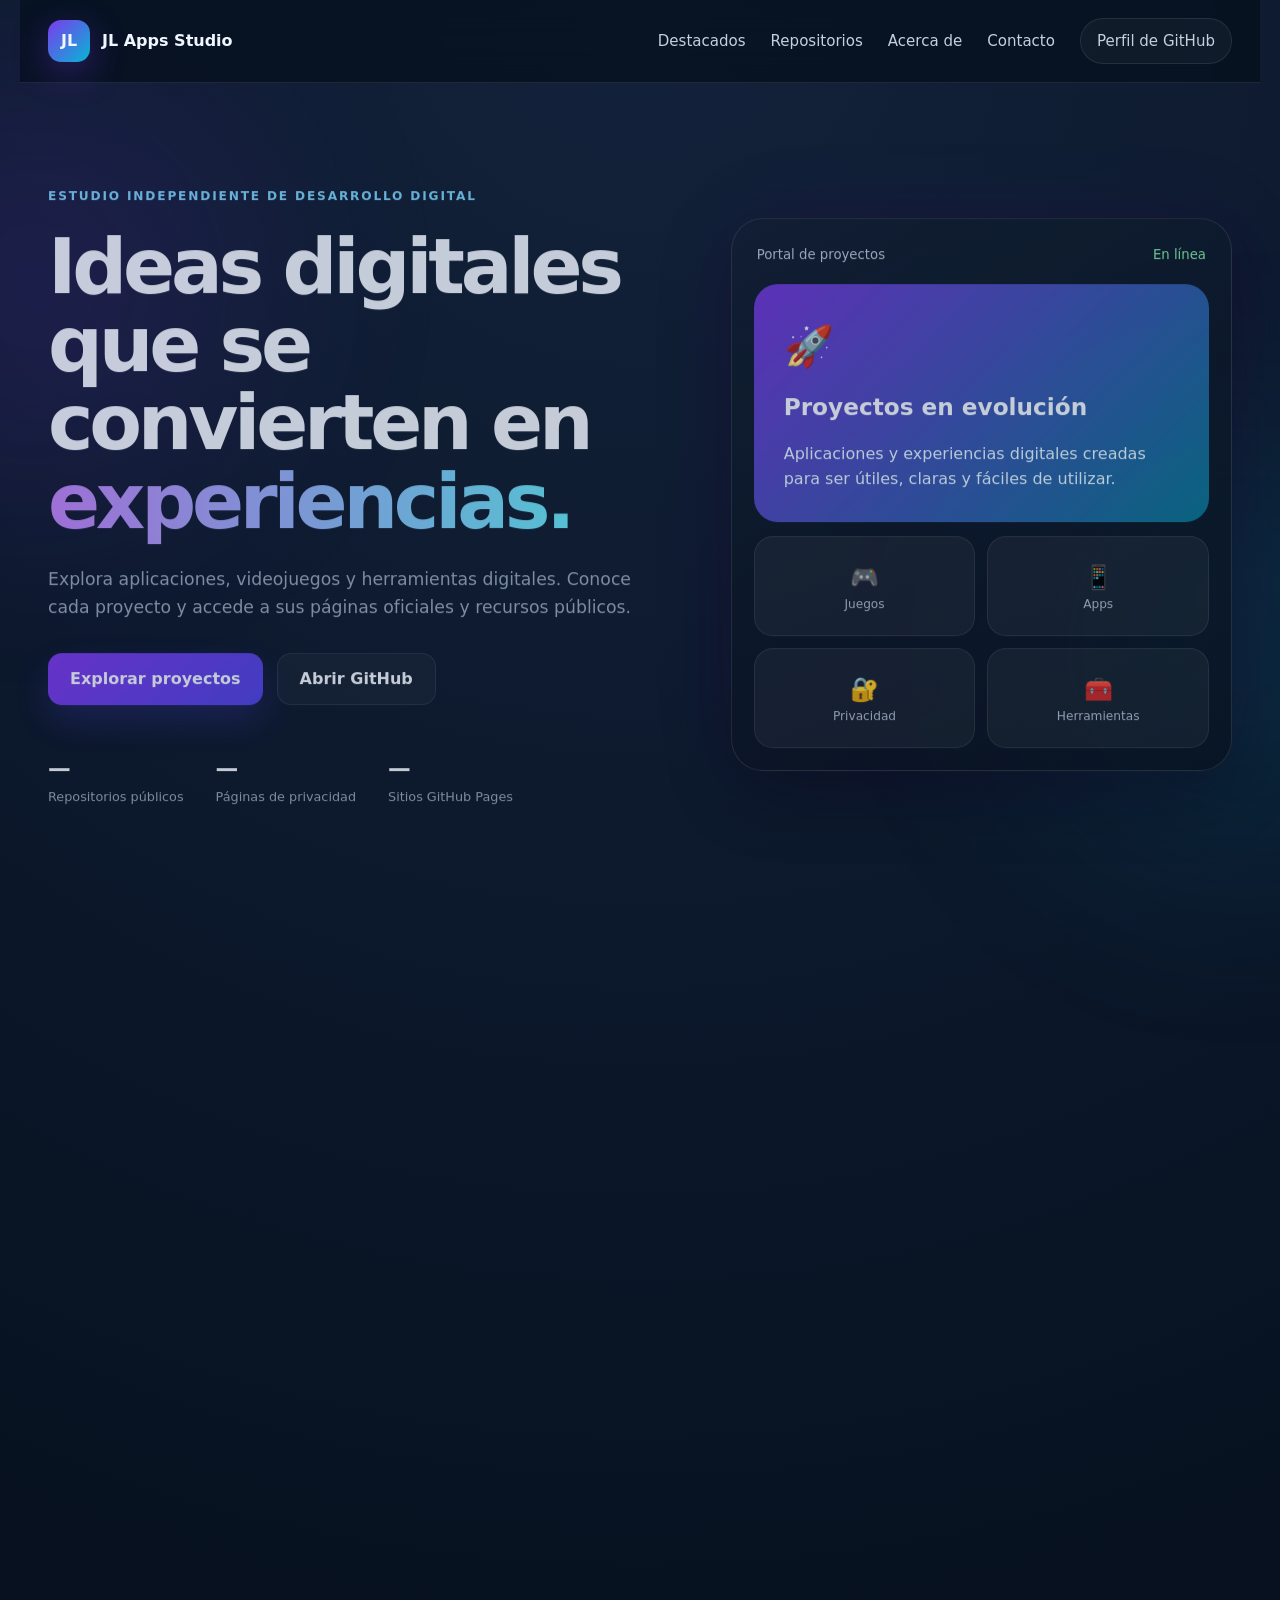
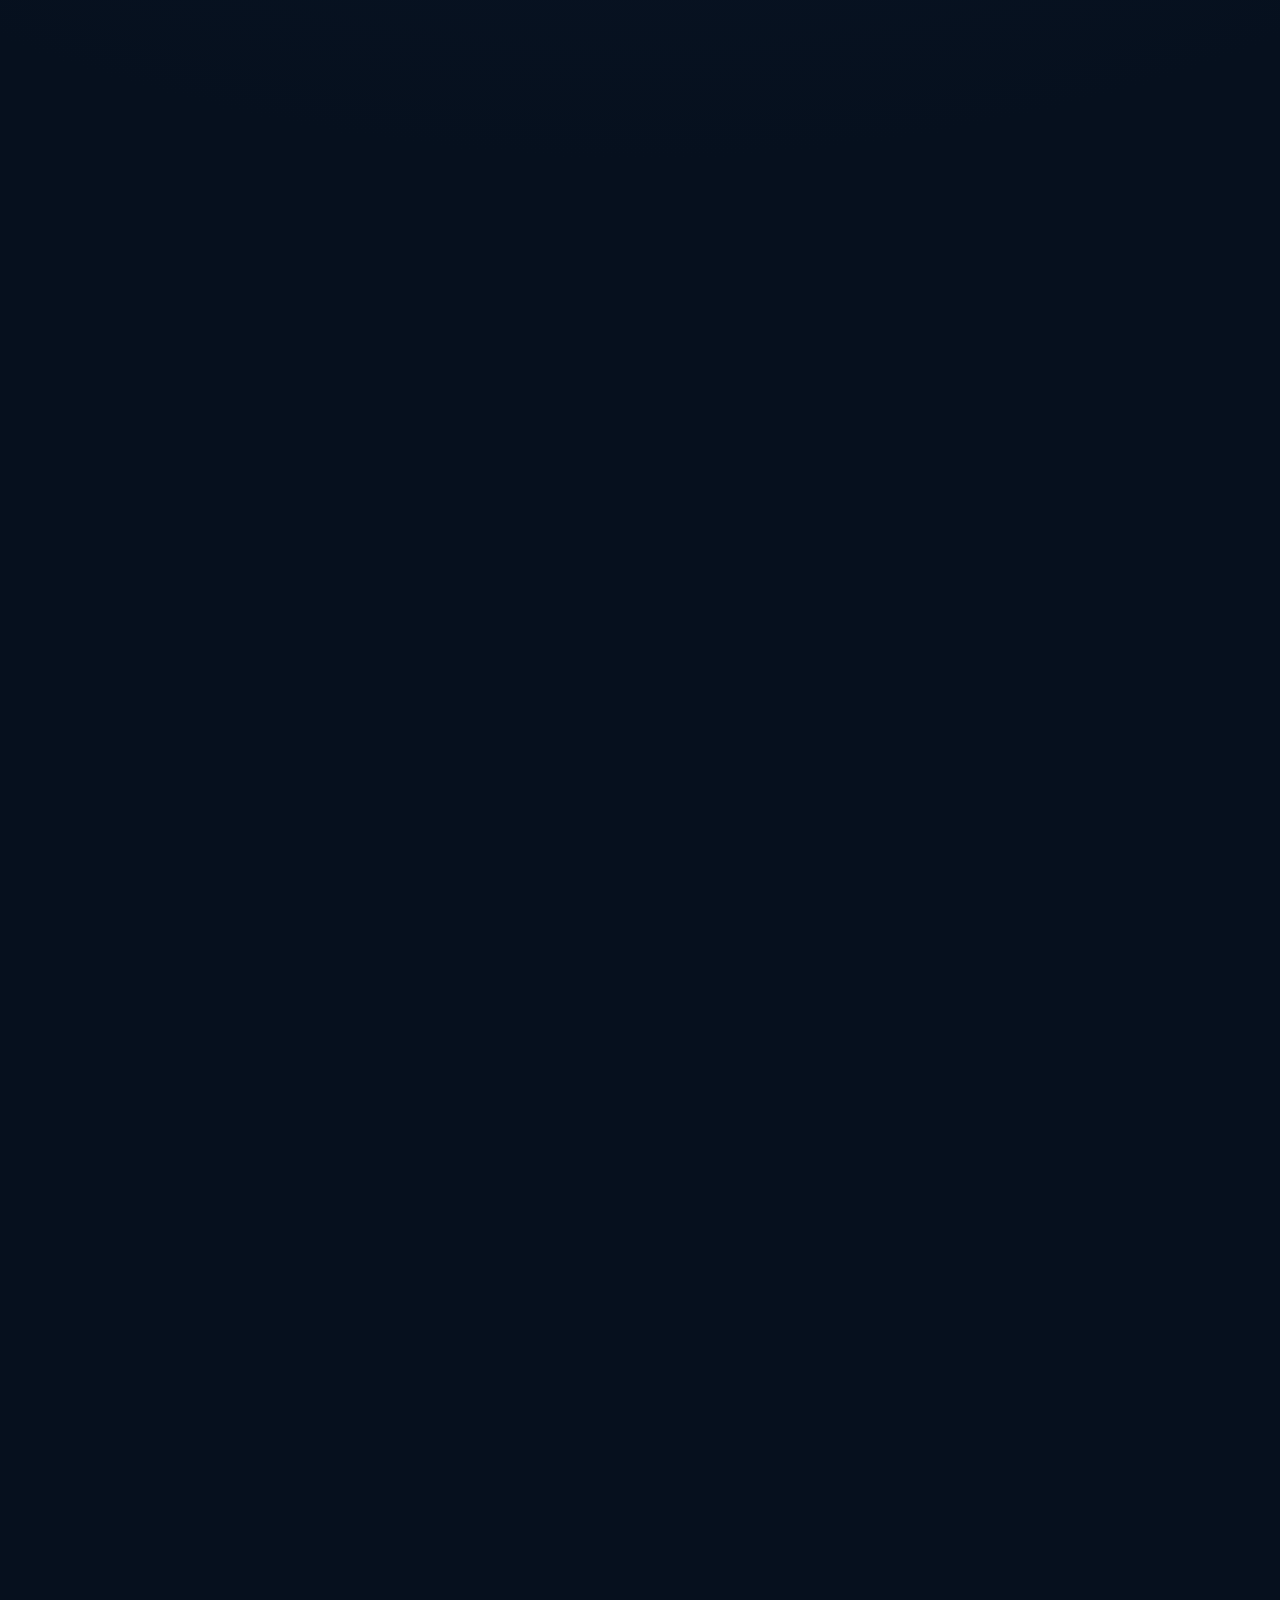
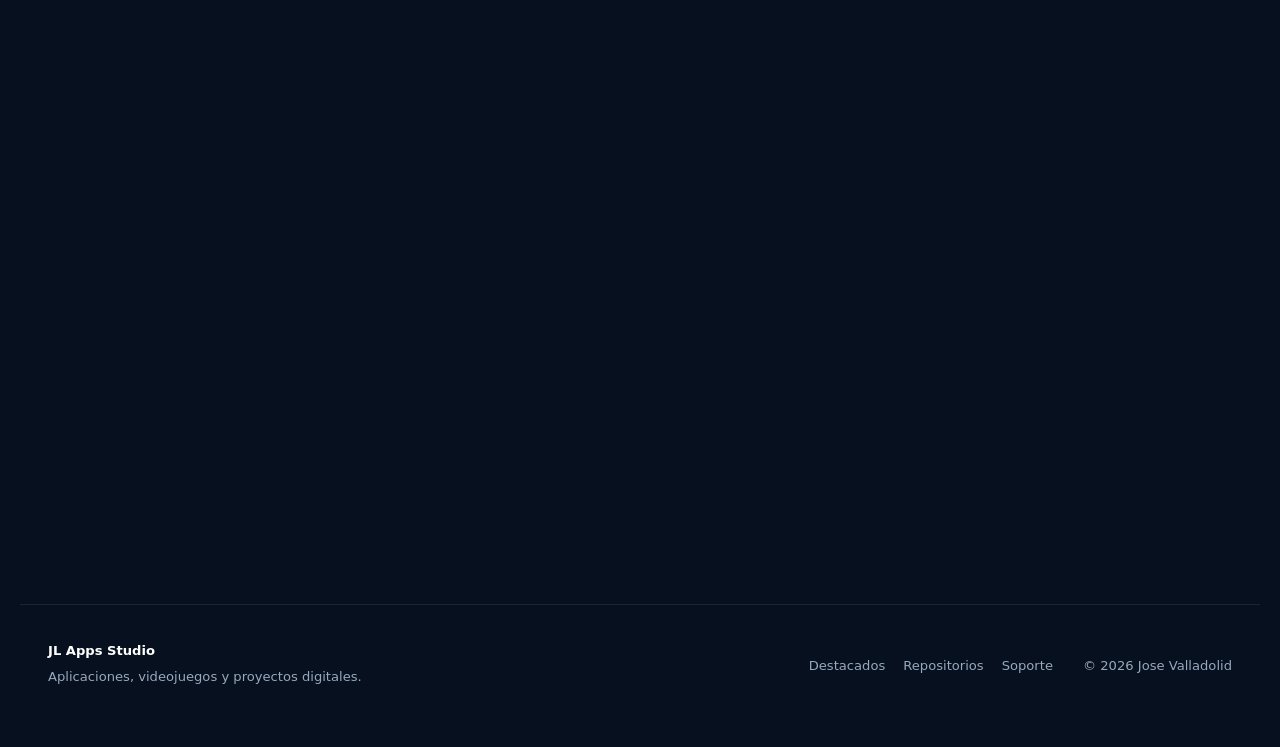
<file: index.html>
<!doctype html>
<html lang="es">
<head>
  <meta charset="utf-8">
  <meta name="viewport" content="width=device-width, initial-scale=1">
  <meta name="description" content="JL Apps Studio: aplicaciones Android, videojuegos y proyectos digitales. Explora proyectos, soporte y repositorios públicos.">
  <meta name="theme-color" content="#07101f">
  <meta name="referrer" content="no-referrer">
  <meta http-equiv="Content-Security-Policy" content="default-src 'self'; base-uri 'self'; object-src 'none'; frame-src 'none'; script-src 'self'; style-src 'self'; img-src 'self' data:; font-src 'self'; media-src 'self'; connect-src 'self' https://api.github.com; form-action 'none'; upgrade-insecure-requests">
  <title>JL Apps Studio | Portal de proyectos</title>
  <link rel="stylesheet" href="assets/styles.css">
</head>
<body>
  <div class="ambient ambient-one"></div>
  <div class="ambient ambient-two"></div>

  <header class="site-header">
    <a class="brand" href="#inicio" aria-label="Ir al inicio">
      <span class="brand-mark">JL</span>
      <span id="brandName">JL Apps Studio</span>
    </a>
    <button class="menu-toggle" id="menuToggle" aria-expanded="false" aria-controls="mainNav" aria-label="Abrir menú">☰</button>
    <nav class="main-nav" id="mainNav">
      <a href="#destacados">Destacados</a>
      <a href="#repositorios">Repositorios</a>
      <a href="#acerca">Acerca de</a>
      <a href="#contacto">Contacto</a>
      <a class="nav-cta" id="githubNav" href="#" target="_blank" rel="noopener noreferrer">Perfil de GitHub</a>
    </nav>
  </header>

  <main>
    <section class="hero section" id="inicio">
      <div class="hero-copy reveal">
        <span class="eyebrow">Estudio independiente de desarrollo digital</span>
        <h1>Ideas digitales que se convierten en <span>experiencias.</span></h1>
        <p id="heroDescription">Explora aplicaciones, videojuegos y herramientas digitales. Conoce cada proyecto y accede a sus páginas oficiales y recursos públicos.</p>
        <div class="hero-actions">
          <a class="button primary" href="#destacados">Explorar proyectos</a>
          <a class="button secondary" id="githubHero" href="#" target="_blank" rel="noopener noreferrer">Abrir GitHub</a>
        </div>
        <div class="metrics" id="metrics" aria-live="polite"></div>
      </div>

      <aside class="portal-preview reveal" aria-label="Resumen del portal">
        <div class="preview-header"><span>Portal de proyectos</span><span class="online-dot">En línea</span></div>
        <div class="preview-main">
          <div class="preview-icon">🚀</div>
          <strong>Proyectos en evolución</strong>
          <p>Aplicaciones y experiencias digitales creadas para ser útiles, claras y fáciles de utilizar.</p>
        </div>
        <div class="preview-grid">
          <div><strong>🎮</strong><span>Juegos</span></div>
          <div><strong>📱</strong><span>Apps</span></div>
          <div><strong>🔐</strong><span>Privacidad</span></div>
          <div><strong>🧰</strong><span>Herramientas</span></div>
        </div>
      </aside>
    </section>

    <section class="section" id="destacados">
      <div class="section-heading reveal">
        <span class="eyebrow">Selección principal</span>
        <h2>Proyectos destacados</h2>
        <p>Conoce una selección de aplicaciones y experiencias digitales. Consulta sus características y visita sus páginas oficiales.</p>
      </div>
      <div class="featured-grid" id="featuredGrid"></div>
    </section>

    <section class="section repositories-section" id="repositorios">
      <div class="section-heading reveal">
        <span class="eyebrow">Actividad pública</span>
        <h2>Proyectos y código público</h2>
        <p>Consulta los repositorios públicos disponibles en GitHub. Puedes buscar proyectos y explorar su información técnica.</p>
      </div>

      <div class="repository-toolbar reveal">
        <label class="search-box">
          <span aria-hidden="true">⌕</span>
          <input id="repoSearch" type="search" placeholder="Buscar por nombre, descripción o tecnología" autocomplete="off">
        </label>
        <select id="repoCategory" aria-label="Filtrar por categoría">
          <option value="Todos">Todas las categorías</option>
          <option value="Juegos">Juegos</option>
          <option value="Aplicaciones">Aplicaciones</option>
          <option value="Privacidad">Privacidad</option>
          <option value="Herramientas">Herramientas</option>
          <option value="Otros">Otros</option>
        </select>
        <select id="repoSort" aria-label="Ordenar repositorios">
          <option value="updated">Última actualización</option>
          <option value="name">Nombre</option>
          <option value="stars">Estrellas</option>
        </select>
      </div>

      <div class="repo-status reveal" id="repoStatus" role="status">Consultando repositorios…</div>
      <div class="repository-grid" id="repositoryGrid"></div>
      <div class="empty-state" id="emptyState" hidden>No se encontraron repositorios con los filtros seleccionados.</div>
    </section>

    <section class="section about" id="acerca">
      <div class="about-card reveal">
        <div>
          <span class="eyebrow">Sobre el estudio</span>
          <h2 id="developerName">Jose Valladolid</h2>
          <p id="aboutText"></p>
        </div>
        <div class="skills" id="skills"></div>
      </div>
    </section>

    <section class="section contact" id="contacto">
      <div class="contact-card reveal">
        <div>
          <span class="eyebrow">Contacto y soporte</span>
          <h2>Construimos soluciones digitales</h2>
          <p>Para obtener ayuda, visita la página de soporte de la aplicación correspondiente. Este sitio no solicita contraseñas ni datos personales.</p>
        </div>
        <div class="contact-actions">
          <a class="button primary" id="emailButton" href="#">Enviar correo</a>
          <a class="button secondary" id="githubButton" href="#" target="_blank" rel="noopener noreferrer">Ver perfil completo</a>
        </div>
      </div>
    </section>
  </main>

  <footer>
    <div><strong id="footerBrand">JL Apps Studio</strong><p>Aplicaciones, videojuegos y proyectos digitales.</p></div>
    <div class="footer-links"><a href="#destacados">Destacados</a><a href="#repositorios">Repositorios</a><a href="#contacto">Soporte</a></div>
    <p>© <span id="year"></span> <span id="footerOwner"></span></p>
  </footer>

  <template id="featuredTemplate">
    <article class="featured-card reveal">
      <div class="featured-top"><span class="featured-icon"></span><span class="featured-status"></span></div>
      <span class="featured-category"></span>
      <h3 class="featured-title"></h3>
      <p class="featured-description"></p>
      <div class="featured-tags"></div>
      <div class="featured-actions"></div>
    </article>
  </template>

  <template id="repoTemplate">
    <article class="repo-card reveal">
      <div class="repo-card-header">
        <div class="repo-symbol">&lt;/&gt;</div>
        <span class="repo-category"></span>
      </div>
      <h3 class="repo-name"></h3>
      <p class="repo-description"></p>
      <div class="repo-meta">
        <span class="repo-language"></span>
        <span class="repo-updated"></span>
      </div>
      <div class="repo-badges"></div>
      <div class="repo-actions"></div>
    </article>
  </template>

  <script src="assets/config.js"></script>
  <script src="assets/app.js"></script>
</body>
</html>
</file>
<file: assets/styles.css>
:root{--bg:#06101e;--surface:#0d1828;--surface2:#111f33;--text:#eff6ff;--muted:#98a8bd;--line:rgba(255,255,255,.09);--accent:#7c3aed;--accent2:#06b6d4;--radius:24px;--shadow:0 25px 70px rgba(0,0,0,.35)}
*{box-sizing:border-box}html{scroll-behavior:smooth}[hidden]{display:none!important}a:focus-visible,button:focus-visible,input:focus-visible,select:focus-visible{outline:3px solid #67e8f9;outline-offset:3px}button:focus:not(:focus-visible),a:focus:not(:focus-visible){outline:none}body{margin:0;background:radial-gradient(circle at top,#13223b 0,#06101e 44%);color:var(--text);font-family:Inter,system-ui,sans-serif;line-height:1.6;overflow-x:hidden}a{color:inherit;text-decoration:none}button,input,select{font:inherit}.ambient{position:fixed;width:430px;height:430px;border-radius:50%;filter:blur(110px);opacity:.14;pointer-events:none;z-index:-1}.ambient-one{background:#7c3aed;top:8%;left:-180px}.ambient-two{background:#0891b2;right:-180px;top:48%}.site-header{position:sticky;top:0;z-index:20;display:flex;align-items:center;justify-content:space-between;max-width:1240px;margin:auto;padding:18px 28px;background:rgba(6,16,30,.78);backdrop-filter:blur(18px);border-bottom:1px solid var(--line)}.brand{display:flex;align-items:center;gap:12px;font-weight:800}.brand-mark{display:grid;place-items:center;width:42px;height:42px;border-radius:13px;background:linear-gradient(135deg,var(--accent),var(--accent2));box-shadow:0 10px 35px rgba(124,58,237,.35)}.main-nav{display:flex;align-items:center;gap:25px;color:#c5d0df;font-size:.94rem}.main-nav a:hover{color:#fff}.nav-cta{padding:10px 16px;border:1px solid var(--line);border-radius:999px;background:rgba(255,255,255,.04)}.menu-toggle{display:none;background:none;border:0;color:white;font-size:1.5rem}.section{max-width:1240px;margin:auto;padding:95px 28px}.hero{min-height:78vh;display:grid;grid-template-columns:1.1fr .9fr;align-items:center;gap:70px}.eyebrow{display:inline-block;color:#7dd3fc;text-transform:uppercase;letter-spacing:.15em;font-size:.76rem;font-weight:800}.hero h1{font-size:clamp(2.8rem,6vw,5.4rem);line-height:1.02;letter-spacing:-.055em;margin:20px 0 25px}.hero h1 span{background:linear-gradient(90deg,#c084fc,#67e8f9);-webkit-background-clip:text;background-clip:text;color:transparent}.hero-copy>p{max-width:720px;color:var(--muted);font-size:1.08rem}.hero-actions,.contact-actions{display:flex;gap:14px;flex-wrap:wrap;margin-top:32px}.button{display:inline-flex;align-items:center;justify-content:center;min-height:52px;padding:0 22px;border-radius:14px;font-weight:700;transition:.25s}.button:hover{transform:translateY(-2px)}.primary{background:linear-gradient(135deg,var(--accent),#4f46e5);box-shadow:0 15px 36px rgba(79,70,229,.28)}.secondary{border:1px solid var(--line);background:rgba(255,255,255,.04)}.metrics{display:flex;gap:32px;margin-top:45px;flex-wrap:wrap}.metric{display:flex;flex-direction:column}.metric strong{font-size:1.42rem}.metric span{color:var(--muted);font-size:.8rem}.portal-preview{padding:22px;border:1px solid rgba(255,255,255,.12);border-radius:32px;background:linear-gradient(155deg,rgba(17,31,51,.94),rgba(9,17,31,.9));box-shadow:var(--shadow),0 0 90px rgba(76,29,149,.18);transform:rotate(2deg)}.preview-header{display:flex;justify-content:space-between;align-items:center;padding:3px 3px 18px;font-size:.83rem;color:#b9c8da}.online-dot{color:#86efac}.preview-main{padding:30px;border-radius:24px;background:linear-gradient(135deg,rgba(124,58,237,.88),rgba(8,145,178,.75))}.preview-main strong{display:block;font-size:1.45rem;margin-top:10px}.preview-main p{margin-bottom:0;color:#e0f2fe}.preview-icon{font-size:2.5rem}.preview-grid{display:grid;grid-template-columns:1fr 1fr;gap:12px;margin-top:14px}.preview-grid div{min-height:100px;display:flex;flex-direction:column;align-items:center;justify-content:center;border-radius:19px;background:rgba(255,255,255,.055);border:1px solid var(--line)}.preview-grid strong{font-size:1.45rem}.preview-grid span{font-size:.76rem;color:#aebbd0}.section-heading{max-width:780px;margin-bottom:40px}.section-heading h2,.about-card h2,.contact-card h2{font-size:clamp(2rem,4vw,3.35rem);line-height:1.1;letter-spacing:-.04em;margin:13px 0}.section-heading p,.about-card p,.contact-card p{color:var(--muted)}code{background:#152136;padding:3px 7px;border-radius:7px;color:#a5f3fc}.featured-grid,.repository-grid{display:grid;grid-template-columns:repeat(3,1fr);gap:22px}.featured-card,.repo-card{border:1px solid var(--line);background:linear-gradient(180deg,rgba(255,255,255,.055),rgba(255,255,255,.025));border-radius:var(--radius);padding:24px;box-shadow:0 18px 50px rgba(0,0,0,.14);transition:.3s}.featured-card:hover,.repo-card:hover{transform:translateY(-6px);border-color:rgba(255,255,255,.18)}.featured-top,.repo-card-header{display:flex;align-items:center;justify-content:space-between}.featured-icon,.repo-symbol{display:grid;place-items:center;width:58px;height:58px;border-radius:18px;background:linear-gradient(135deg,rgba(124,58,237,.35),rgba(6,182,212,.25));border:1px solid rgba(255,255,255,.12);font-size:1.8rem}.repo-symbol{font-size:.9rem;font-weight:800;color:#c4b5fd}.featured-status,.repo-category{padding:6px 9px;border-radius:999px;background:rgba(255,255,255,.055);border:1px solid var(--line);font-size:.67rem;font-weight:700;color:#c4d4e7}.featured-category{display:block;margin-top:22px;color:#67e8f9;text-transform:uppercase;letter-spacing:.1em;font-size:.7rem;font-weight:800}.featured-title,.repo-name{font-size:1.35rem;margin:9px 0}.featured-description,.repo-description{color:var(--muted);font-size:.9rem;min-height:88px}.featured-tags,.repo-badges,.skills{display:flex;flex-wrap:wrap;gap:8px}.featured-tags span,.repo-badges span,.skills span{padding:6px 9px;border-radius:9px;border:1px solid var(--line);background:rgba(255,255,255,.035);color:#bcc9da;font-size:.7rem}.featured-actions,.repo-actions{display:grid;gap:9px;border-top:1px solid var(--line);padding-top:17px;margin-top:18px}.featured-actions a,.repo-actions a{display:flex;justify-content:space-between;font-weight:700;color:#d8b4fe;font-size:.88rem}.repositories-section{padding-top:70px}.repository-toolbar{display:grid;grid-template-columns:1fr 220px 220px;gap:12px;margin-bottom:18px}.search-box{display:flex;align-items:center;gap:10px;padding:0 15px;border:1px solid var(--line);border-radius:14px;background:rgba(255,255,255,.035)}.search-box input{width:100%;min-height:48px;border:0;outline:0;background:transparent;color:white}.search-box input::placeholder{color:#8190a5}.repository-toolbar select{min-height:48px;padding:0 12px;border:1px solid var(--line);border-radius:14px;background:#101c2f;color:white;outline:0}.repo-status,.empty-state{padding:14px 0 24px;color:var(--muted);font-size:.86rem}.repo-status a{color:#c4b5fd;font-weight:700}.repo-card{display:flex;flex-direction:column}.repo-description{flex:1}.repo-meta{display:flex;justify-content:space-between;gap:10px;color:#8ea0b7;font-size:.72rem;margin:14px 0}.repo-badges:empty{display:none}.about-card,.contact-card{padding:52px;border-radius:32px;border:1px solid var(--line);background:linear-gradient(135deg,rgba(124,58,237,.12),rgba(8,145,178,.08));display:grid;grid-template-columns:1.15fr .85fr;gap:58px;align-items:center}.skills span{padding:10px 13px;font-size:.8rem}.contact-card{grid-template-columns:1fr auto}.contact-actions{margin-top:0}footer{max-width:1240px;margin:auto;padding:35px 28px 55px;border-top:1px solid var(--line);display:grid;grid-template-columns:1fr auto auto;gap:30px;align-items:center;color:var(--muted);font-size:.82rem}footer strong{color:white}footer p{margin:5px 0}.footer-links{display:flex;gap:18px}.reveal{opacity:0;transform:translateY(22px);transition:opacity .65s ease,transform .65s ease}.reveal.visible{opacity:1;transform:none}
@media(max-width:1000px){.hero{grid-template-columns:1fr}.hero-copy{text-align:center}.hero-copy>p{margin-left:auto;margin-right:auto}.hero-actions,.metrics{justify-content:center}.portal-preview{max-width:620px;margin:auto}.featured-grid,.repository-grid{grid-template-columns:repeat(2,1fr)}.repository-toolbar{grid-template-columns:1fr 1fr}.search-box{grid-column:1/-1}.about-card{grid-template-columns:1fr}.contact-card{grid-template-columns:1fr}.contact-actions{margin-top:10px}footer{grid-template-columns:1fr;text-align:center}.footer-links{justify-content:center}}
@media(max-width:720px){.site-header{padding:14px 18px}.menu-toggle{display:block}.main-nav{position:absolute;top:72px;left:18px;right:18px;display:none;flex-direction:column;align-items:stretch;padding:18px;background:#101827;border:1px solid var(--line);border-radius:18px;box-shadow:var(--shadow)}.main-nav.open{display:flex}.main-nav a{padding:8px}.section{padding:72px 18px}.hero{padding-top:55px}.hero h1{font-size:2.7rem}.featured-grid,.repository-grid,.repository-toolbar{grid-template-columns:1fr}.search-box{grid-column:auto}.about-card,.contact-card{padding:30px}.featured-description,.repo-description{min-height:auto}.metrics{gap:20px}.metric{min-width:92px}.repo-meta{flex-direction:column}.footer-links{flex-wrap:wrap}}
@media(prefers-reduced-motion:reduce){*{scroll-behavior:auto}.reveal{opacity:1;transform:none;transition:none}.featured-card:hover,.repo-card:hover,.button:hover{transform:none}}


/* Botones de enlace claramente visibles */
.featured-actions,
.repo-actions {
  display: grid;
  gap: 10px;
  margin-top: 18px;
}

.featured-actions .action-button,
.repo-actions .action-button {
  display: flex;
  align-items: center;
  justify-content: space-between;
  width: 100%;
  padding: 12px 14px;
  border: 1px solid rgba(168, 181, 209, 0.22);
  border-radius: 12px;
  background: rgba(255, 255, 255, 0.035);
  color: #e7ecf7;
  font-weight: 700;
  text-decoration: none;
  transition: transform .2s ease, border-color .2s ease, background .2s ease;
}

.featured-actions .action-button:hover,
.repo-actions .action-button:hover {
  transform: translateY(-2px);
  border-color: rgba(93, 225, 255, 0.55);
  background: rgba(93, 225, 255, 0.09);
}

.featured-actions .action-primary,
.repo-actions .action-primary {
  border-color: rgba(214, 168, 255, 0.42);
  background: rgba(168, 102, 255, 0.10);
}

/* El repositorio queda como acción secundaria; la página de la app es la principal. */
.action-button.action-secondary {
  background: transparent;
  border-color: rgba(148, 163, 184, 0.28);
  color: var(--muted, #aebbd0);
}
.action-button.action-secondary:hover {
  border-color: rgba(192, 132, 252, 0.65);
  color: var(--text, #eef2ff);
}
</file>
